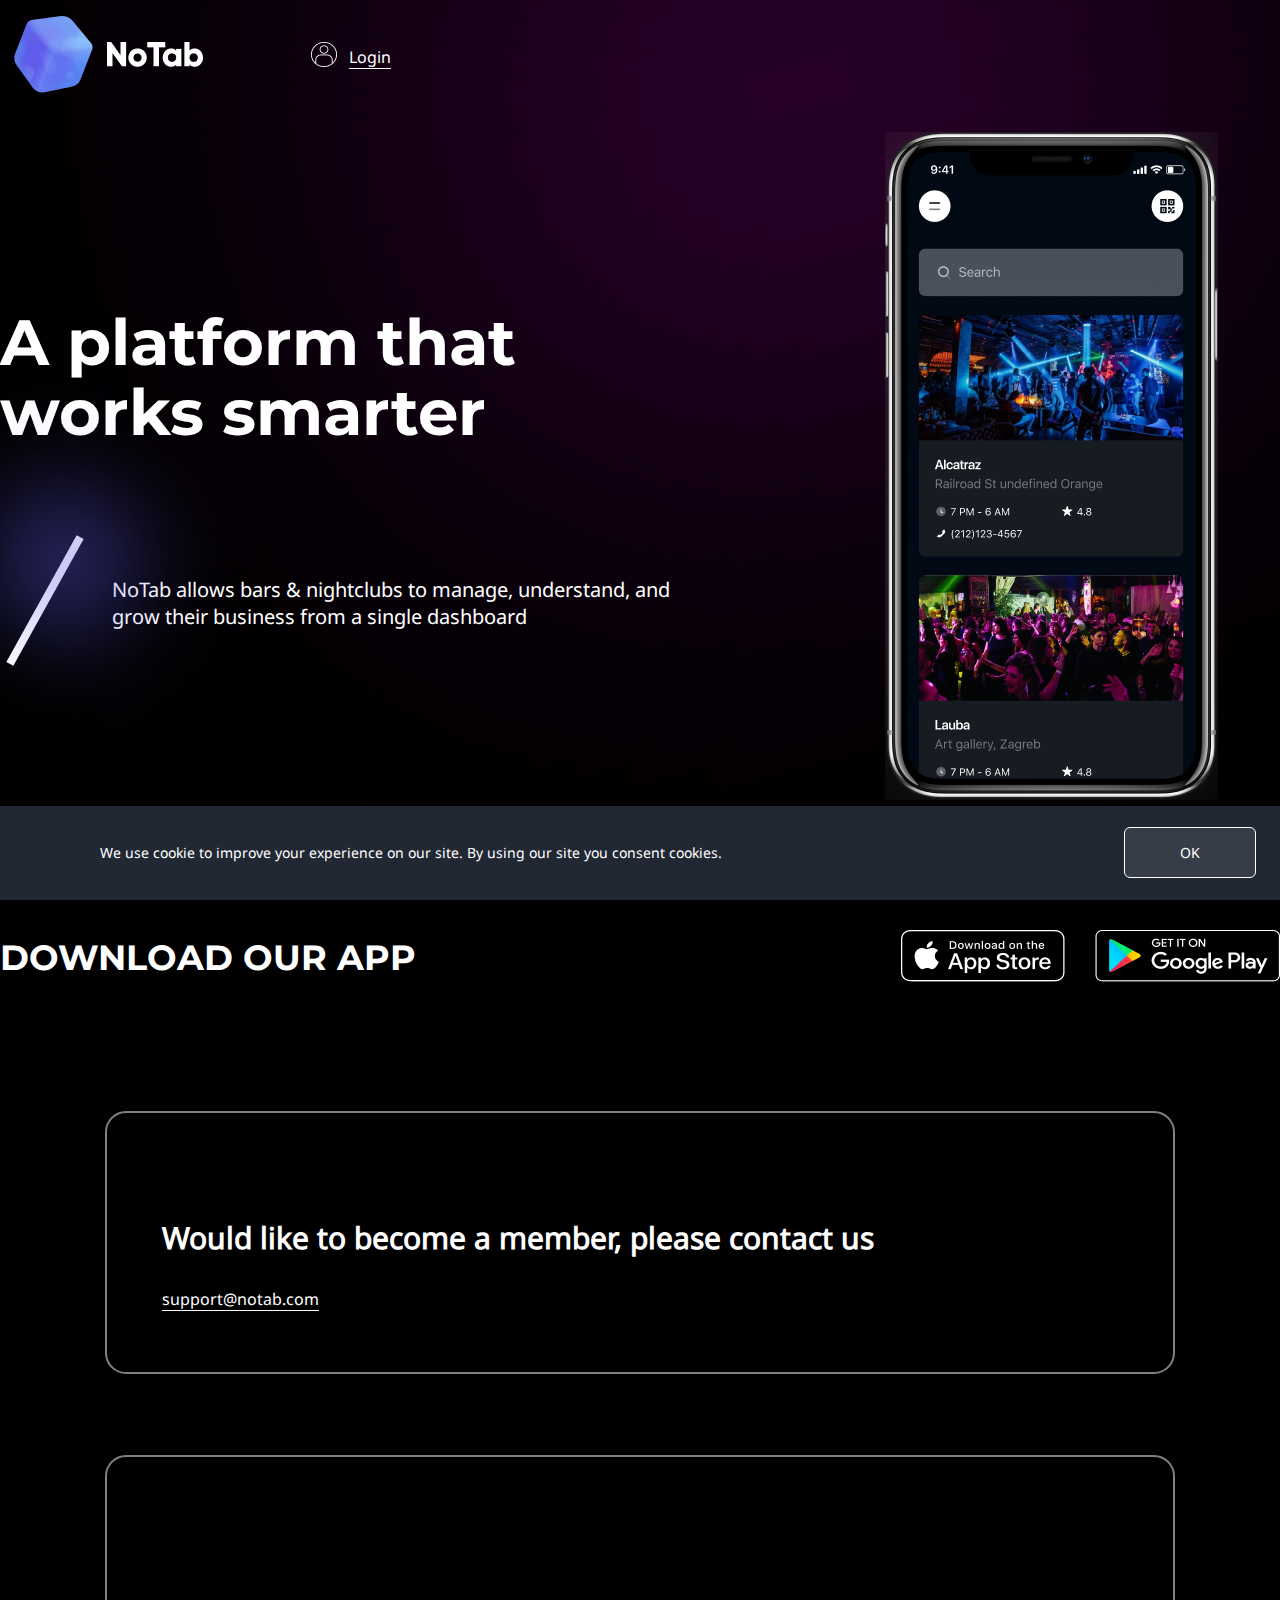
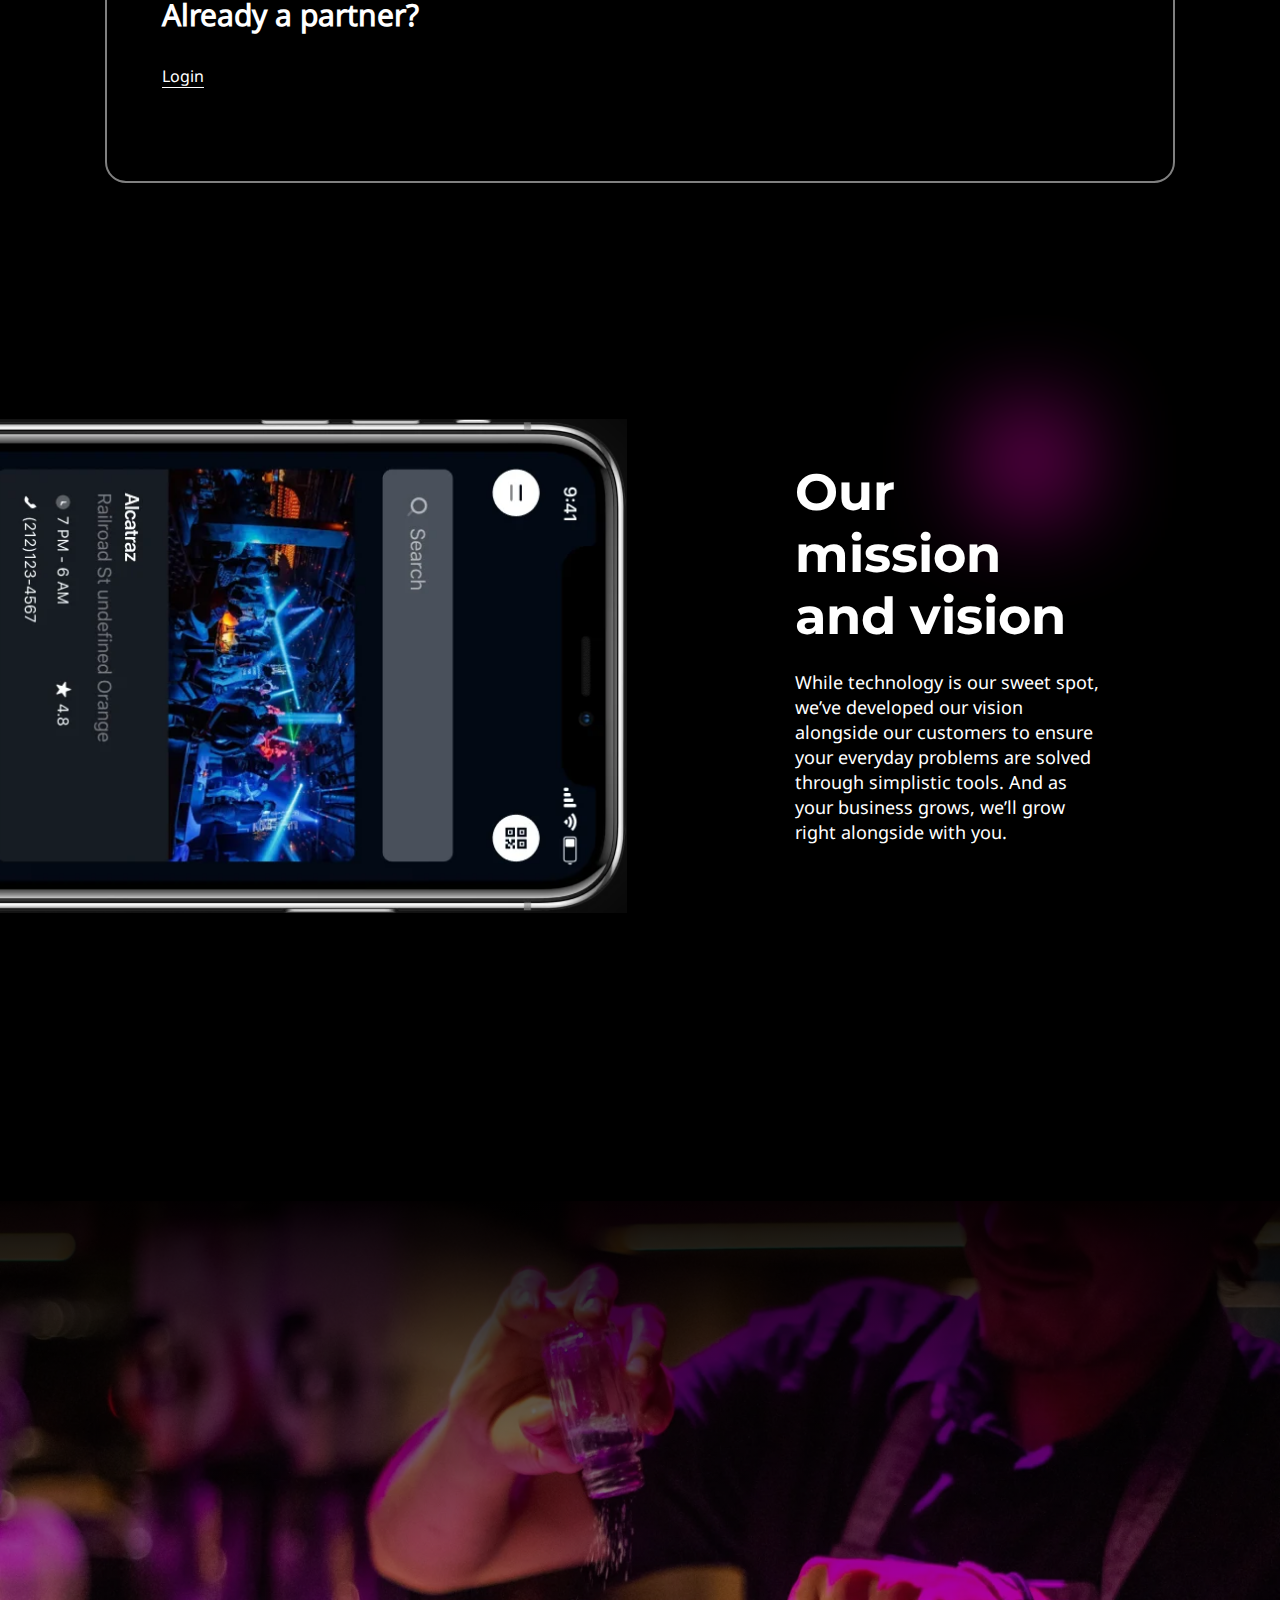
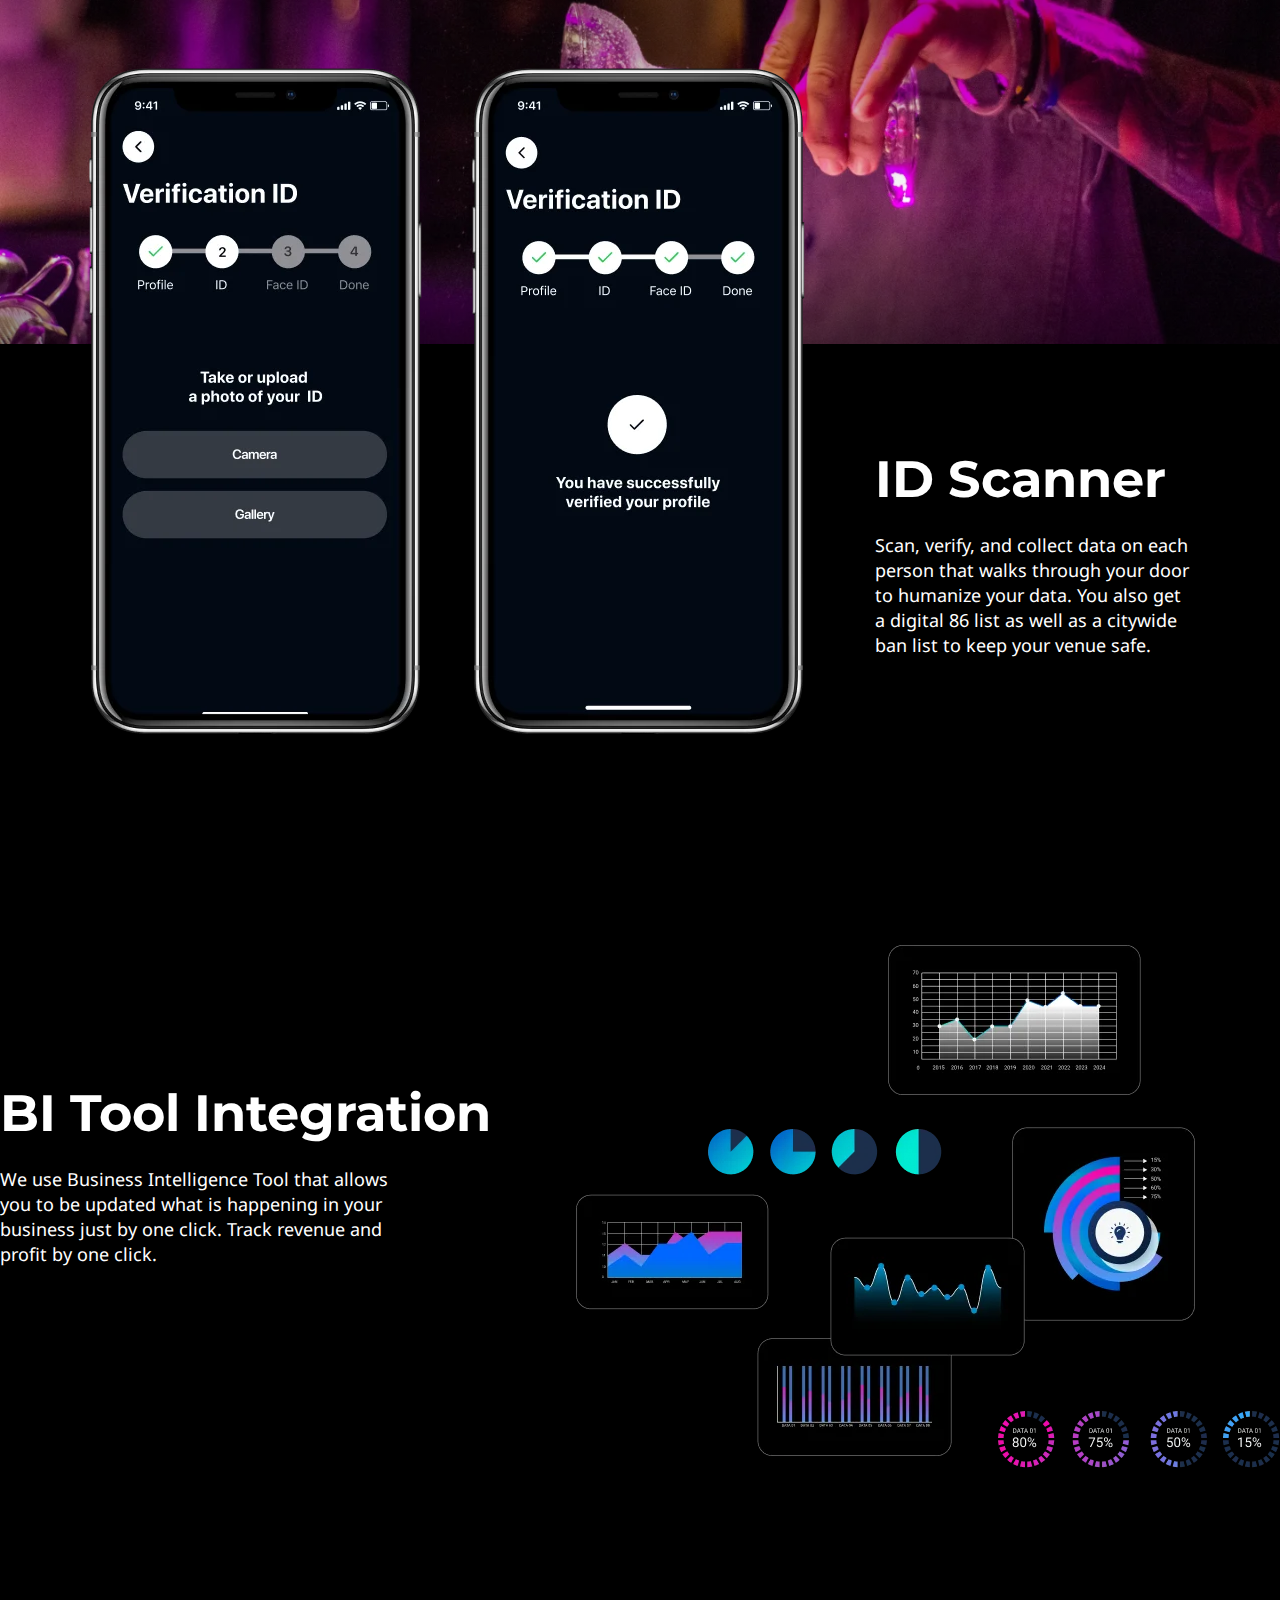
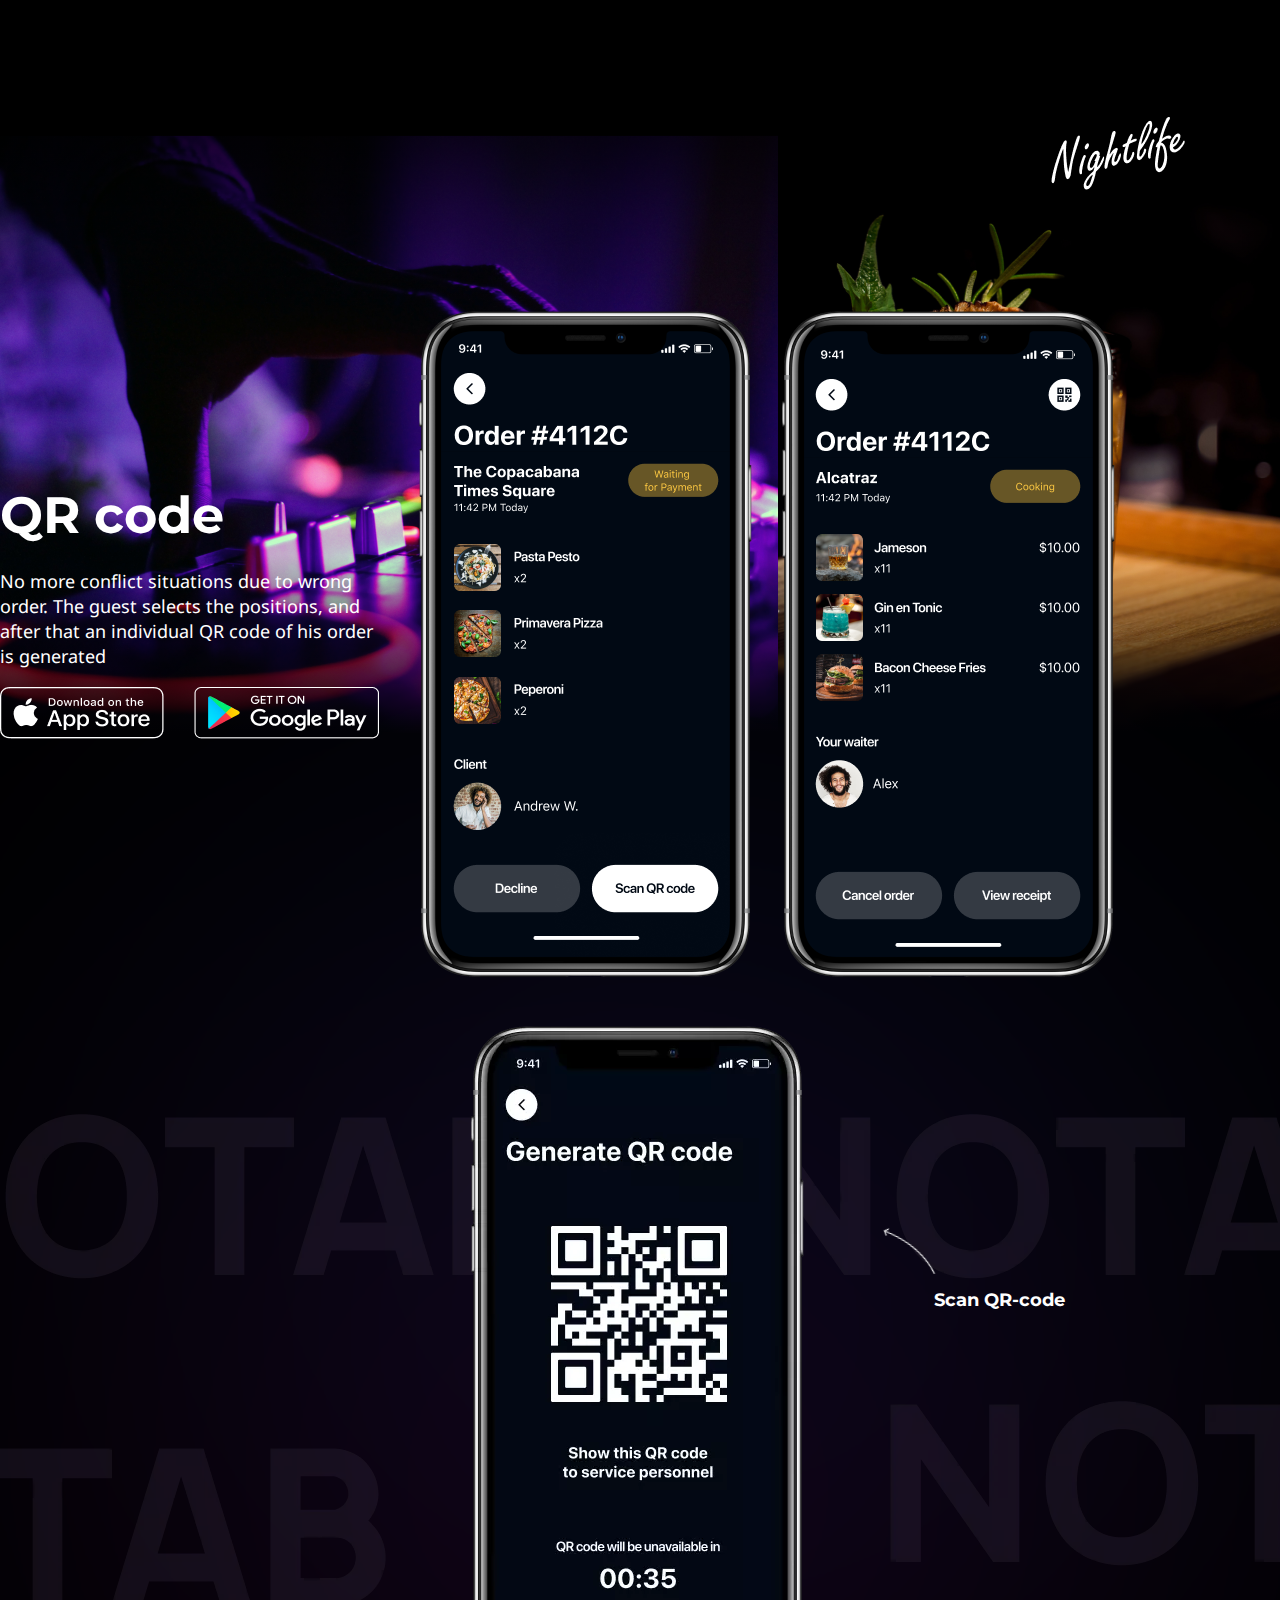
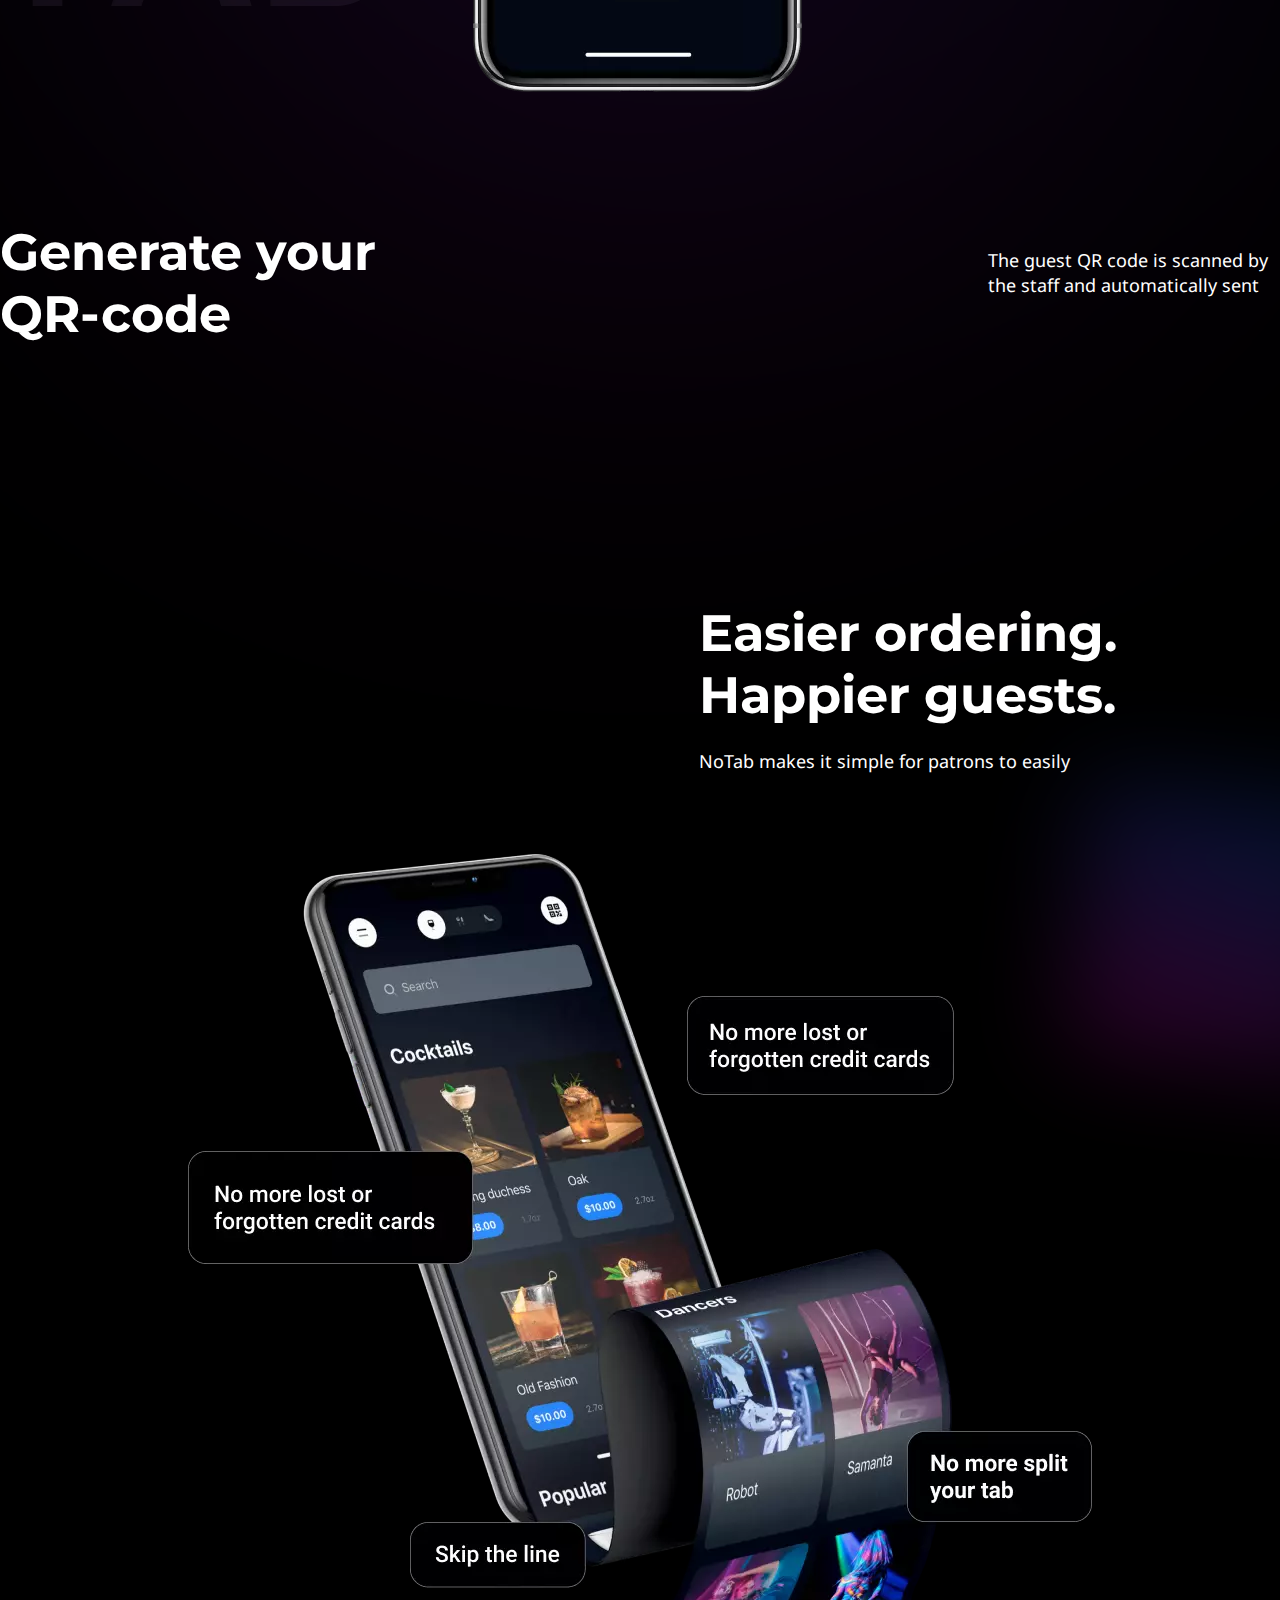
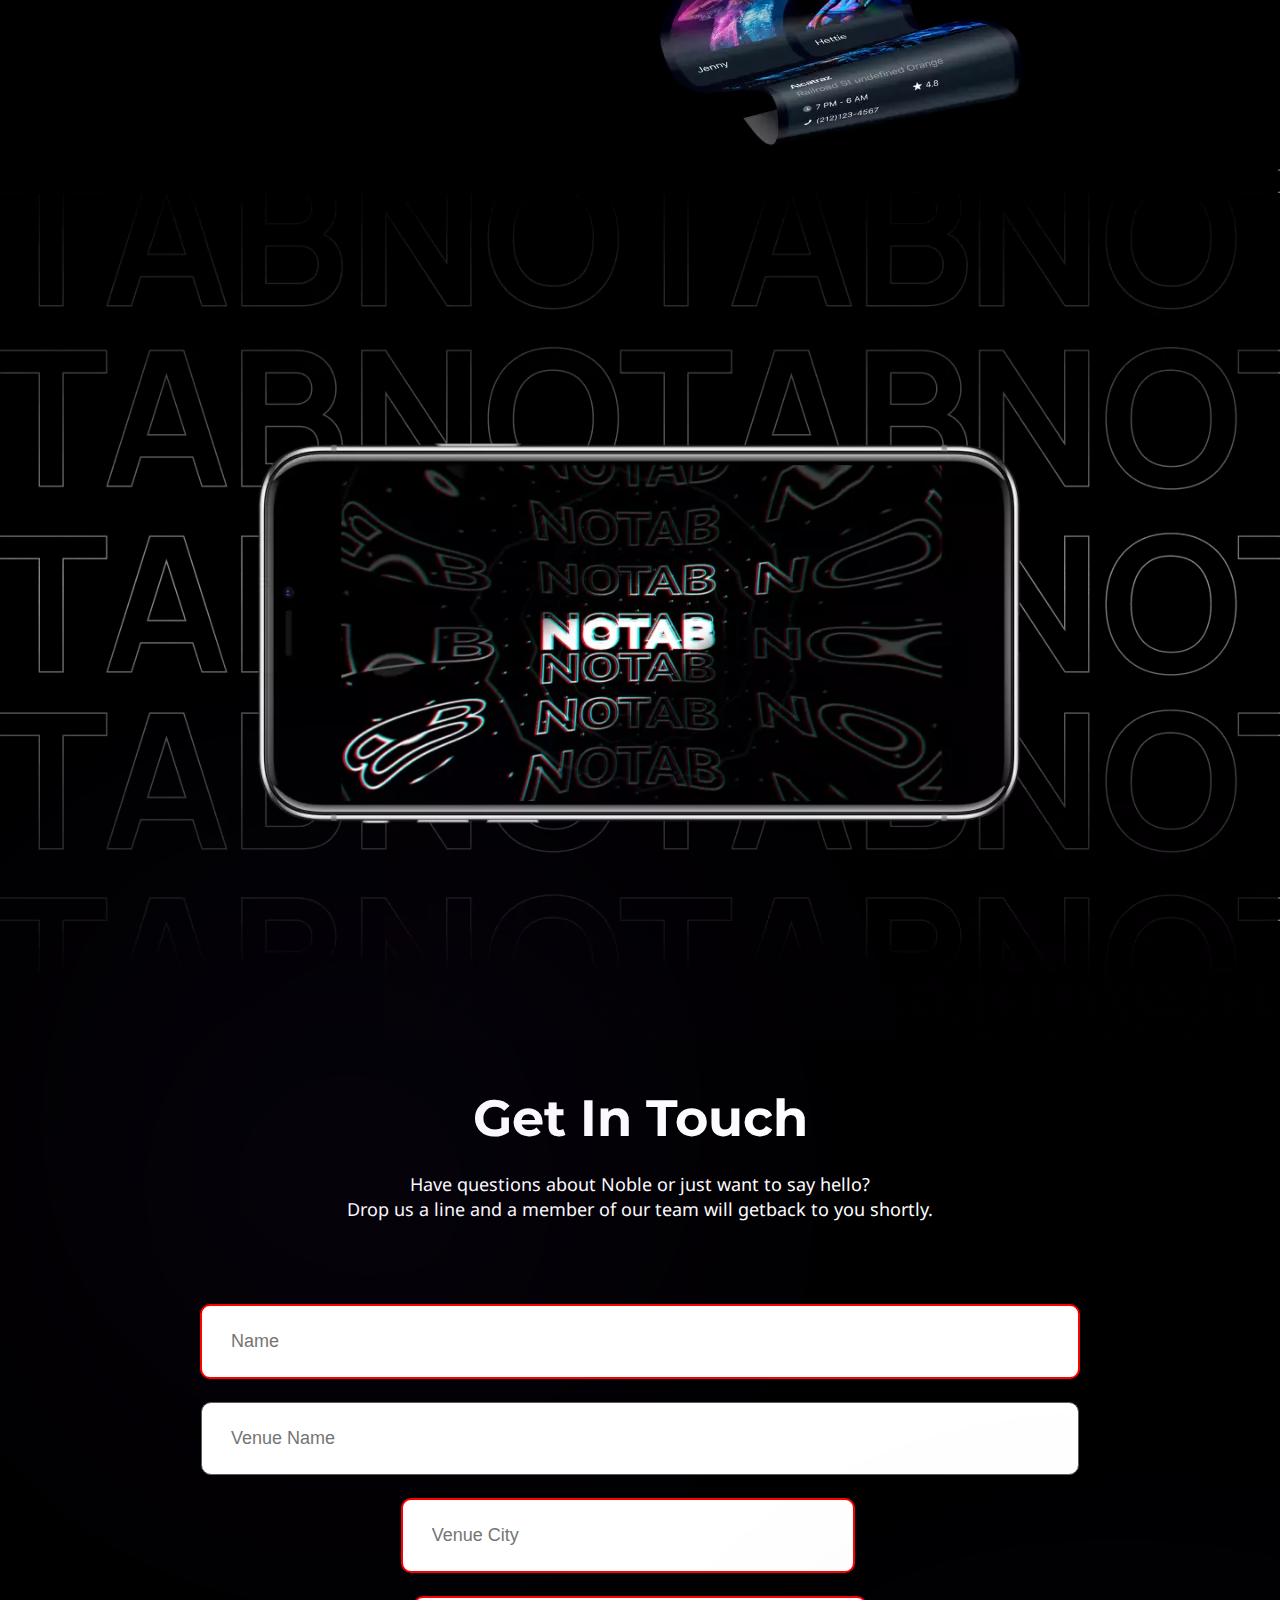
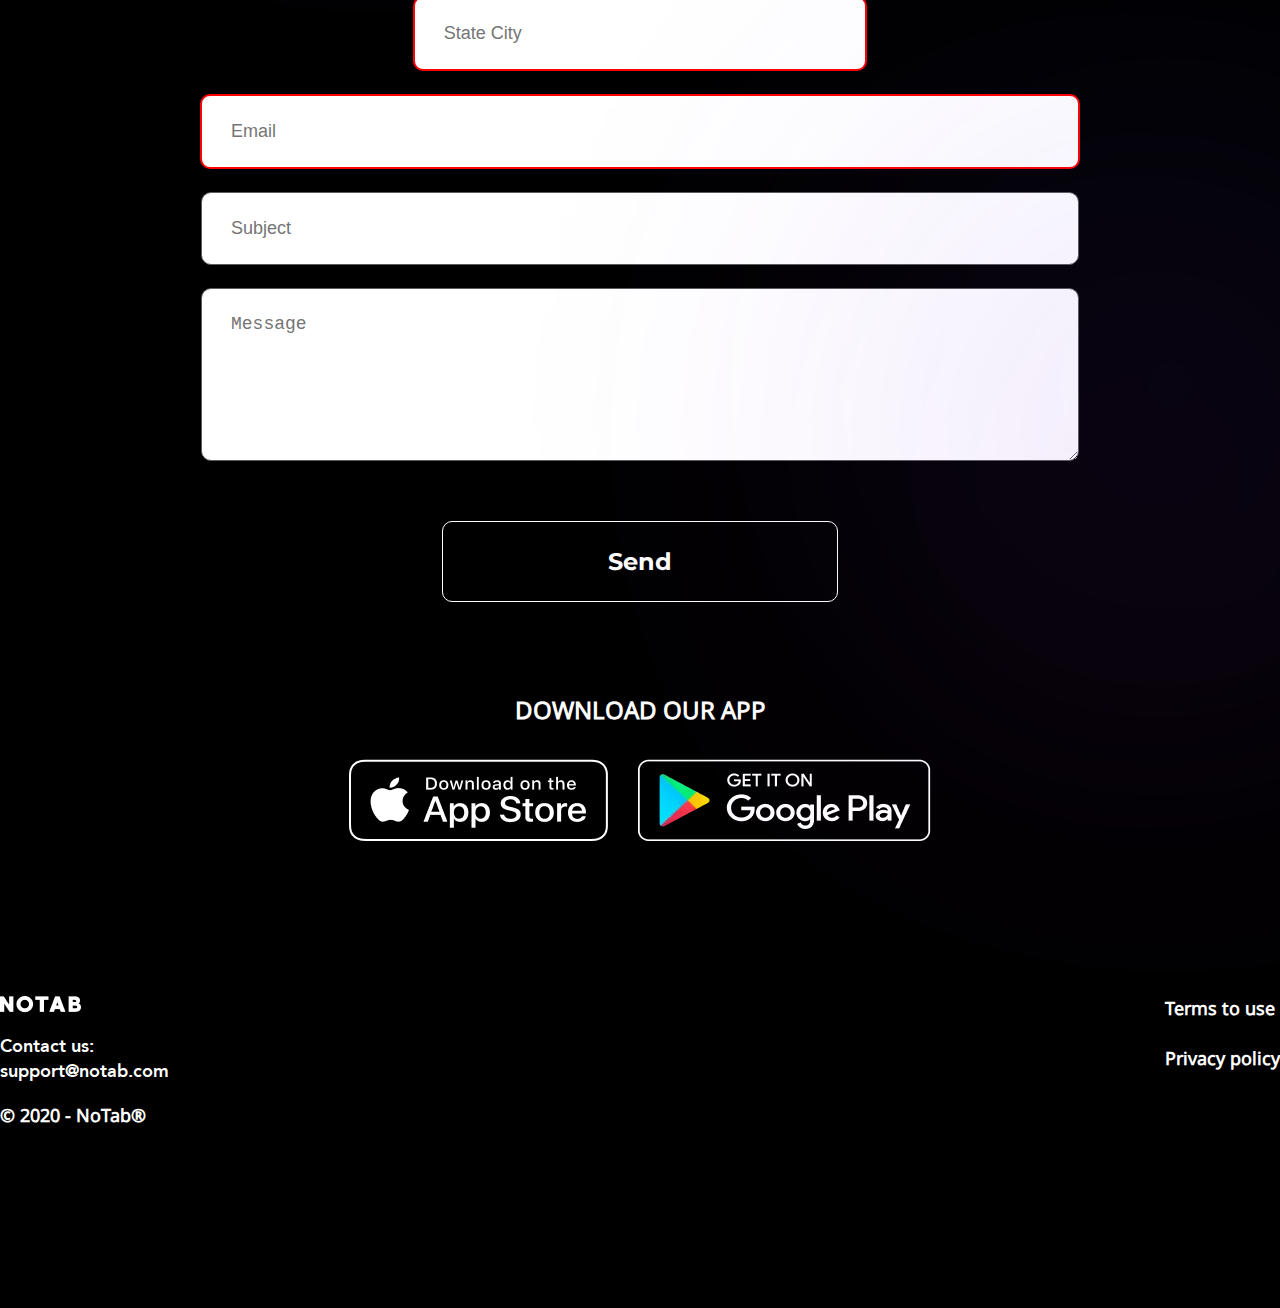
<file: index.html>
<!doctype html>
<html lang="en">
<head>
    <meta charset="UTF-8">
    <meta http-equiv="X-UA-Compatible" content="ie=edge">
    <title>Document</title>
    <link href="https://cdn.jsdelivr.net/npm/bootstrap@5.1.3/dist/css/bootstrap.min.css" rel="stylesheet"
          integrity="sha384-1BmE4kWBq78iYhFldvKuhfTAU6auU8tT94WrHftjDbrCEXSU1oBoqyl2QvZ6jIW3" crossorigin="anonymous">
    <link rel="stylesheet" href="./css/style.css">
</head>
<body>
<header class="header">
    <div class="header__top container">
        <div class="logo">
            <picture>
                <source srcset="image/mobile/logo-mobile.webp" media="(max-width: 375px)" type="image/webp">
                <source srcset="image/mobile/logo-mobile.png" media="(max-width: 375px)">
                <source srcset="image/logo.webp" type="image/webp">
                <img src="image/logo.png" alt="logo"/>
            </picture>
            <picture>
                <source srcset="image/mobile/logo-text-mobile.webp" media="(max-width: 375px)" type="image/webp">
                <source srcset="image/mobile/logo-text-mobile.png" media="(max-width: 375px)">
                <source srcset="image/logo-text.webp" type="image/webp">
                <img src="image/logo-text.png" alt="logo"/>
            </picture>
        </div>
        <div class="auth">
            <div class="auth__login login">
                <picture>
                    <source srcset="image/login-img.webp" type="image/webp">
                    <img src="image/login-img.png" alt="" class="login__image">
                </picture>
                <a href="" class="link login__link">Login</a>
            </div>
        </div>
    </div>
    <div class="header__slide slide container">
        <div class="slide__row">
            <div class="slide__headline slide__column headline">
                <h1 class="headline__title">A platform that works smarter</h1>
                <div class="headline__description">
                    <span class="headline__decor"></span>
                    NoTab allows bars & nightclubs to manage, understand, and grow their
                    business from a single dashboard
                </div>
            </div>
            <div class="slide__image slide__column">
                <picture>
                    <source srcset="image/mobile/slide-phone-mobile.webp" media="(max-width: 375px)" type="image/webp">
                    <source srcset="image/mobile/slide-phone-mobile.png" media="(max-width: 375px)">
                    <source srcset="image/slide-phone.webp" type="image/webp">
                    <img src="image/slide-phone.png" alt="">
                </picture>
            </div>
        </div>
        <div class="slide__row slide__bottom">
            <h3 class="slide__call-to-action slide__column">DOWNLOAD OUR APP</h3>
            <div class="slide__download-links slide__column">
                <div class="slide__download-link">
                    <a href="#">
                        <picture>
                            <source srcset="image/mobile/download-apple-mobile.webp" media="(max-width: 375px)"
                                    type="image/webp">
                            <source srcset="image/mobile/download-apple-mobile.png" media="(max-width: 375px)">
                            <source srcset="image/download-apple.webp" type="image/webp">
                            <img src="image/download-apple.png" alt="">
                        </picture>
                    </a>
                </div>
                <div class="slide__download-link">
                    <a href="#">
                        <picture>
                            <source srcset="image/mobile/download-google-mobile.webp" media="(max-width: 375px)"
                                    type="image/webp">
                            <source srcset="image/mobile/download-google-mobile.png" media="(max-width: 375px)">
                            <source srcset="image/download-google.webp" type="image/webp">
                            <img src="image/download-google.png" alt="">
                        </picture>
                    </a>
                </div>
            </div>
        </div>
    </div>
</header>
<section class="offer-and-mission">
    <div class="partnership container">
        <div class="partnership__offer offer">
            <div class="offer__block">
                <h4 class="offer-block__title">Would like to become
                    a member, please contact us</h4>
                <a href="" class="offer-block__link link">support@notab.com</a>
            </div>
            <div class="offer__block offer__block--one-line">
                <h4 class="offer-block__title">Already a partner?</h4>
                <a href="" class="offer-block__link link">Login</a>
            </div>
        </div>
        <div class="partnership__our-mission our-mission">
            <div class="our-mission__image-wrapper">
                <picture>
                    <source srcset="image/mobile/our-mission-phone-mobile.webp" media="(max-width: 768px)"
                            type="image/webp">
                    <source srcset="image/mobile/our-mission-phone-mobile.png" media="(max-width: 768px)">
                    <source srcset="image/our-mission-phone.webp" type="image/webp">
                    <img src="image/our-mission-phone.png" alt="" class="our-mission__image">
                </picture>
            </div>
            <div class="our-mission__text">
                <h2 class="our-mission-text__title">Our mission and vision</h2>
                <p>While technology is our sweet spot, we’ve developed our vision alongside
                    our customers to ensure your everyday problems are solved through simplistic tools.
                    And as your business grows, we’ll grow right alongside with you. </p>
            </div>
        </div>
    </div>
</section>
<section class="verification">
    <div class="verification__bg"></div>
    <div class="verification__inner container">
        <div class="verification__image-block">
            <picture>
                <source srcset="image/mobile/verification-id-mobile.webp" media="(max-width: 375px)"
                        type="image/webp">
                <source srcset="image/mobile/verification-id-mobile.png" media="(max-width: 375px)">
                <source srcset="image/verification-id.webp" type="image/webp">
                <img src="image/verification-id.png" alt="" class="verification-id-img">
            </picture>
            <picture>
                <source srcset="image/mobile/verification-id-success-mobile.webp" media="(max-width: 375px)"
                        type="image/webp">
                <source srcset="image/mobile/verification-id-success-mobile.png" media="(max-width: 375px)">
                <source srcset="image/verification-id-succsess.webp" type="image/webp">
                <img src="image/verification-id-succsess.png" alt="" class="verification-id-succsess-img">
            </picture>
        </div>
        <div class="verification__description">
            <h2 class="verification-description__title">ID Scanner</h2>
            <p class="verification-description__text">
                Scan, verify, and collect data on each person that walks through your door
                to humanize your data. You also get
                a digital 86 list as well as a citywide ban list to keep your venue safe.
            </p>
        </div>
    </div>
</section>
<section class="bi-tool container">
    <div class="bi-tool__description">
        <h2>BI Tool Integration</h2>
        <p class="bi-tool-description__text">We use Business Intelligence Tool that allows you to be updated what is
            happening in your business just by one click. Track revenue
            and profit by one click.</p>
    </div>
    <div class="bi-tool__image">
        <picture>
            <source srcset="image/mobile/bi-tool-mobile.webp" media="(max-width: 375px)"
                    type="image/webp">
            <source srcset="image/mobile/bi-tool-mobile.png" media="(max-width: 375px)">
            <source srcset="image/bi-tool.webp" type="image/webp">
            <img src="image/bi-tool.png" alt="" class="img-w100">
        </picture>
    </div>
</section>
<section class="qr-code">
    <div class="qr-code__bg"></div>
    <div class="qr-code__inner container">
        <div class="qr-code__description-block">
            <div class="qr-code__description">
                <h2>QR code</h2>
                <p>No more conflict situations due to wrong order. The guest selects the positions, and after that
                    an
                    individual QR code of his order is generated</p>
            </div>
            <div class="slide__download-links">
                <div class="slide__download-link">
                    <a href="#">
                        <picture>
                            <source srcset="image/mobile/download-apple-mobile.webp" media="(max-width: 375px)"
                                    type="image/webp">
                            <source srcset="image/mobile/download-apple-mobile.png" media="(max-width: 375px)">
                            <source srcset="image/download-apple.webp" type="image/webp">
                            <img src="image/download-apple.png" alt="">
                        </picture>
                    </a>
                </div>
                <div class="slide__download-link">
                    <a href="#">
                        <picture>
                            <source srcset="image/mobile/download-google-mobile.webp" media="(max-width: 375px)"
                                    type="image/webp">
                            <source srcset="image/mobile/download-google-mobile.png" media="(max-width: 375px)">
                            <source srcset="image/download-google.webp" type="image/webp">
                            <img src="image/download-google.png" alt="">
                        </picture>
                    </a>
                </div>
            </div>
        </div>
        <div class="qr-code__image-block">
            <picture>
                <source srcset="image/mobile/scan-qr-code-mobile.webp" media="(max-width: 375px)"
                        type="image/webp">
                <source srcset="image/mobile/scan-qr-code-mobile.png" media="(max-width: 375px)">
                <source srcset="image/scan-qr-code.webp" type="image/webp">
                <img src="image/scan-qr-code.png" alt="">
            </picture>
            <picture>
                <source srcset="image/mobile/view-recept-mobile.webp" media="(max-width: 375px)"
                        type="image/webp">
                <source srcset="image/mobile/view-recept-mobile.png" media="(max-width: 375px)">
                <source srcset="image/view-recept.webp" type="image/webp">
                <img src="image/view-recept.png" alt="" class="qr-code-image__img--p40">
            </picture>
        </div>
    </div>

</section>
<section class="generate-qr">
    <div class="generate-qr__row generate-qr__image-block">
        <div class="generate-qr__image">
            <picture>
                <source srcset="image/mobile/generate-qr-mobile.webp" media="(max-width: 375px)"
                        type="image/webp">
                <source srcset="image/mobile/generate-qr-mobile.png" media="(max-width: 375px)">
                <source srcset="image/generate-qr.webp" type="image/webp">
                <img src="image/generate-qr.png" alt="">
            </picture>
        </div>
        <div class="generate-qr__text">Scan QR-code</div>
    </div>
    <div class="generate-qr__row generate-qr__offer container">
        <h2 class="generate-qr-offer__title">Generate your QR-code</h2>
        <p class="generate-qr-offer__text">The guest QR code is scanned
            by the staff and automatically sent</p>
    </div>
</section>
<section class="ordering">
    <div class="ordering__description">
        <h2 class="ordering-description__title">Easier ordering. Happier guests.</h2>
        <p>NoTab makes it simple for patrons to easily</p>
    </div>
    <div class="ordering__image">
        <picture>
            <source srcset="image/mobile/ordering-phone-mobile.webp" media="(max-width: 900px)"
                    type="image/webp">
            <source srcset="image/mobile/ordering-phone-mobile.png" media="(max-width: 900px)">
            <source srcset="image/ordering-phone.webp" type="image/webp">
            <img src="image/ordering-phone.png" alt="">
        </picture>
    </div>
</section>
<section class="notab-footer-img">
    <picture>
        <source srcset="image/notab-footer-img.webp" type="image/webp">
        <img src="image/notab-footer-img.png" alt="" class="img-w100">
    </picture>
</section>
<section class="footer-form container">
    <h2 class="footer-form__title">Get In Touch</h2>
    <p class="footer-form__text">Have questions about Noble or just want to say hello? <br> Drop us a line and a member
        of our team will getback to you shortly.</p>
    <form action="/" class="footer-form__form">
        <label for="name"></label>
        <input class="footer-form__input" type="text" name="name" id="name" placeholder="Name" required>
        <label for="venue-name"></label>
        <input class="footer-form__input" type="text" name="venue-name" id="venue-name"
               placeholder="Venue Name">
        <div class="footer-form__input-group">
            <input class="footer-form__input footer-form__input--50" type="text" name="venue-city" id="venue-city"
                   placeholder="Venue City" required>
            <input class="footer-form__input footer-form__input--50" type="text" name="state-city" id="state-city"
                   placeholder="State City" required>
            <label for="state-city"></label>
        </div>
        <label for="email"></label>
        <input class="footer-form__input" type="email" name="email" id="email" placeholder="Email" required>

        <label for="subject"></label>
        <input class="footer-form__input" type="text" name="subject" id="subject" placeholder="Subject">

        <label for="message"></label>
        <textarea class="footer-form__textarea" name="message" id="message" cols="30" rows="5"
                  placeholder="Message"></textarea>
        <button type="submit" class="footer-form__submit">Send</button>
    </form>
</section>
<section class="download-footer">
    <h5 class="download-footer__title">DOWNLOAD OUR APP</h5>
    <div class="slide__download-links slide__column">
        <div class="slide__download-link">
            <a href="#">
                <picture>
                    <source srcset="image/mobile/download-apple-mobile.webp" media="(max-width: 375px)"
                            type="image/webp">
                    <source srcset="image/mobile/download-apple-mobile.png" media="(max-width: 375px)">
                    <source srcset="image/download-apple-footer.webp" type="image/webp">
                    <img src="image/download-apple-footer.png" alt="">
                </picture>
            </a>
        </div>
        <div class="slide__download-link">
            <a href="#">
                <picture>
                    <source srcset="image/mobile/download-google-mobile.webp" media="(max-width: 375px)"
                            type="image/webp">
                    <source srcset="image/mobile/download-google-mobile.png" media="(max-width: 375px)">
                    <source srcset="image/download-google-footer.webp" type="image/webp">
                    <img src="image/download-google-footer.png" alt="">
                </picture>
            </a>
        </div>
    </div>
</section>
<footer class="footer container">
    <div class="footer__column footer-contact">
        <div class="footer-contact__logo">
            <picture>
                <source srcset="image/logo-footer.webp" type="image/webp">
                <img src="image/logo-footer.png" alt="">
            </picture>
        </div>
        <div class="footer-contact__contact-us">
            Contact us: support@notab.com
        </div>
        <div class="footer-contact__copyright">© 2020 - NoTab®</div>
    </div>
    <div class="footer__column footer-links">
        <a href="#" class="link link--footer">Terms to use</a>
        <a href="#" class="link link--footer">Privacy policy</a>
    </div>
</footer>
<div class="cookies">
    <div class="cookies__inner">
        <div class="cookies__message">We use cookie to improve your experience on our site. By using our site you
            consent cookies.
        </div>
        <div class="cookies__button">OK</div>
    </div>
</div>
<script src="https://cdn.jsdelivr.net/npm/bootstrap@5.1.3/dist/js/bootstrap.bundle.min.js"
        integrity="sha384-ka7Sk0Gln4gmtz2MlQnikT1wXgYsOg+OMhuP+IlRH9sENBO0LRn5q+8nbTov4+1p"
        crossorigin="anonymous"></script>
<script src="js/main.js"></script>
</body>
</html>
</file>
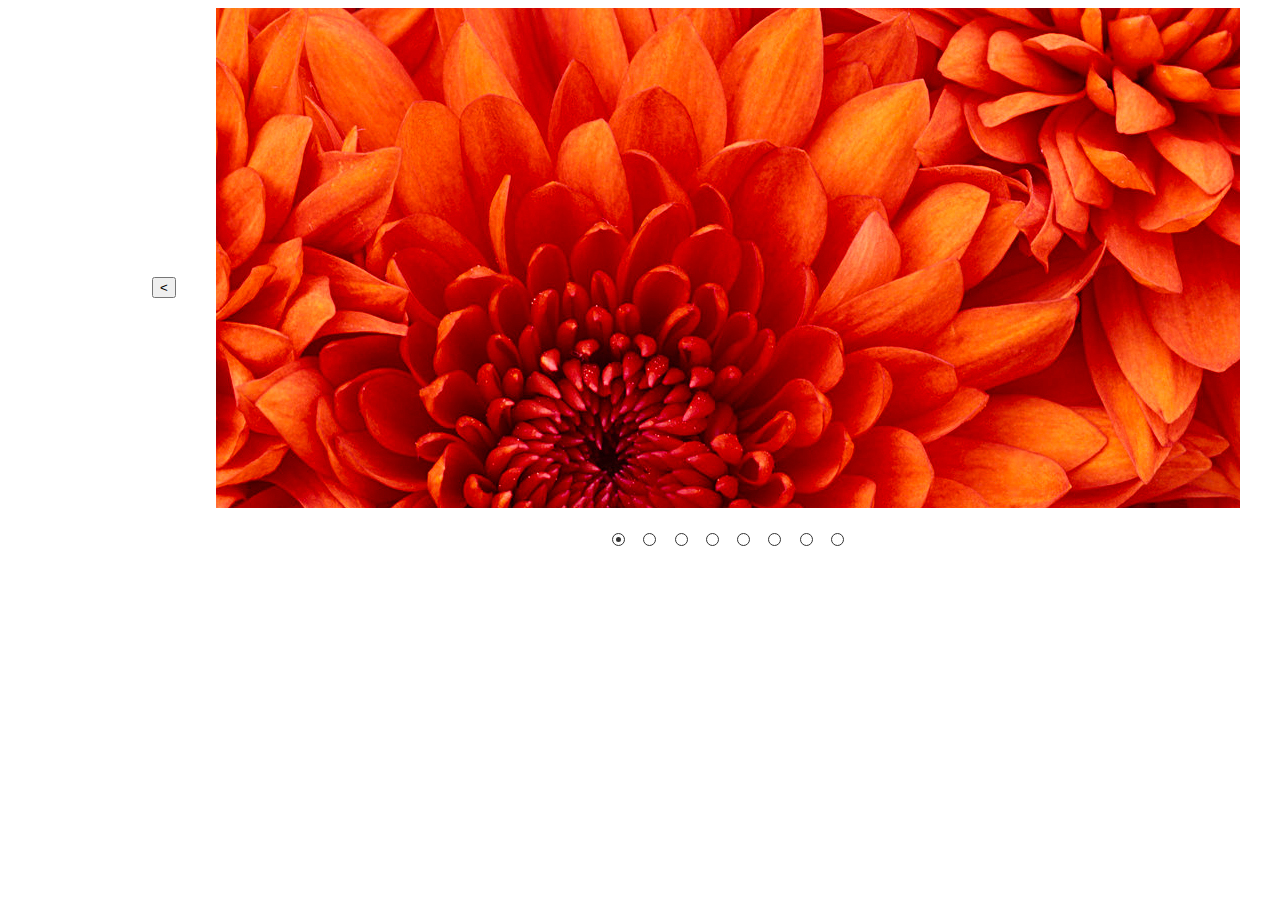
<file: slider.html>
<!DOCTYPE html>
<html lang="en">
<head>
    <meta charset="UTF-8">
    <title>Title</title>
    <link rel="stylesheet" href="css/style-slider.css">
</head>
<body>
<div class="container">
    <button class="prev"> <</button>
    <div class="slider">
        <div class="slider-list">

            <div class="slide"><img src="img/1.jpg" alt=""></div>
            <div class="slide"><img src="img/2.jpg" alt=""></div>
            <div class="slide"><img src="img/3.jpg" alt=""></div>
            <div class="slide"><img src="img/4.jpg" alt=""></div>
            <div class="slide"><img src="img/5.jpg" alt=""></div>
            <div class="slide"><img src="img/6.jpg" alt=""></div>
            <div class="slide"><img src="img/7.jpg" alt=""></div>
            <div class="slide"><img src="img/8.jpg" alt=""></div>

        </div>

    </div>
    <button class="next"> ></button>
    <div class="slider-dots"></div>
</div>
<script>
    const slider = document.querySelector('.slider');
    const sliderWidth = slider.clientWidth;
    const slides = document.querySelectorAll('.slide');
    const sliderContainer = document.querySelector('.slider-list');
    sliderContainer.style.width = (slides.length + 2) * sliderWidth + 'px';
    sliderContainer.style.transform = 'translate3d(-' + sliderWidth + 'px, 0px, 0px)';
    let startPosition = -sliderWidth;
    const next = document.querySelector('.next');
    const prev = document.querySelector('.prev');
    let animationInProgress = false;
    const dots = document.querySelector('.slider-dots');
    let currentDotNum = 1;
    slideDotAdd();

    function slideDotAdd() {
        const dotRef = document.createElement('span');
        dotRef.classList.add('slider-dot');

        for (let i = 1; i <= slides.length; i++) {
            let clone = dotRef.cloneNode();

            if (i === 1) {
                clone.classList.add('active');
            }

            clone.dataset.num = i;

            dots.append(clone);

            handleClick(clone);
        }
    }

    function handleClick(item) {
        item.addEventListener('click', () => {
            deleteActiveDot();
            currentDotNum = item.dataset.num;
            item.classList.add('active');
            sliderContainer.style.transform = 'translate3d(-' + (item.dataset.num * sliderWidth) + 'px, 0px, 0px)';
        })
    }

    function deleteActiveDot() {
        let dots = document.querySelectorAll('.slider-dot');
        Array.from(dots).map(elem => elem.classList.remove('active'));
    }

    let cloneFirstSlide = slides[0].cloneNode(true);
    sliderContainer.append(cloneFirstSlide);
    let cloneLastSlide = slides[slides.length - 1].cloneNode(true);
    sliderContainer.prepend(cloneLastSlide);

    next.addEventListener('click', (e) => {
        e.preventDefault();

        if (animationInProgress) {
            return;
        }

        let matrix = new WebKitCSSMatrix(sliderContainer.style.transform);
        startPosition = matrix.m41;

        nextSlide(startPosition);

    });

    function nextSlide(startPosition, direction) {
        animationInProgress = true;
        let start = Date.now();
        currentDotNum++;

        let timer = setInterval(function () {
            let timePassed = Date.now() - start;
            let total = timePassed * 1.8 - startPosition;

            if (total >= Math.abs(startPosition) + sliderWidth) {
                total = (total - total % sliderWidth);

                clearInterval(timer);
                animationInProgress = false;

                if ((parseInt(sliderContainer.style.width) - total) === sliderWidth) {
                    sliderContainer.style.transform = 'translate3d(-' + sliderWidth + 'px, 0px, 0px)';
                    return;
                }
            }


            sliderContainer.style.transform = 'translate3d(-' + total + 'px, 0px, 0px)';
        }, 24);

        deleteActiveDot();

        if (currentDotNum > slides.length) {
            currentDotNum = 1;
        }

        let activeDot = document.querySelector('.slider-dot[data-num="' + currentDotNum + '"]');
        activeDot.classList.add('active');
    }

    prev.addEventListener('click', (e) => {
        e.preventDefault();

        if (animationInProgress) {
            return;
        }

        let matrix = new WebKitCSSMatrix(sliderContainer.style.transform);
        startPosition = matrix.m41;


        prevSlide(startPosition);

    });

    function prevSlide(startPosition) {
        animationInProgress = true;
        let start = Date.now();
        currentDotNum--;

        let timer = setInterval(function () {
            let timePassed = Date.now() - start;
            let total = startPosition + timePassed * 1.8;

            if (Math.abs(startPosition) - sliderWidth  >= Math.abs(total)) {
                total = -(sliderWidth - Math.abs(total % sliderWidth)) + total;


                clearInterval(timer);
                animationInProgress = false;


            } else if (total >= 0) {
                sliderContainer.style.transform = 'translate3d(-' + (parseInt(sliderContainer.style.width) - sliderWidth * 2) + 'px, 0px, 0px)';

                clearInterval(timer);
                animationInProgress = false;
                return;
            }

            sliderContainer.style.transform = 'translate3d(' + total + 'px, 0px, 0px)';
        }, 24);

        deleteActiveDot();

        if (currentDotNum < 1) {
            currentDotNum = slides.length;
        }

        let activeDot = document.querySelector('.slider-dot[data-num="' + currentDotNum + '"]');
        activeDot.classList.add('active');
    }


</script>
</body>
</html>
</file>
<file: css/style.css>
@font-face {
    font-family: "Noto Sans";
    font-style: normal;
    font-weight: 400;
    src: local('Noto Sans'),
    url("../fonts/NotoSans-Regular.woff2") format('woff2');
}

@font-face {
    font-family: "Montserrat";
    font-style: normal;
    font-weight: 700;
    src: local('Montserrat'),
    url("../fonts/Montserrat-Bold.woff2") format('woff2');
}

@font-face {
    font-family: "Avenir";
    font-style: normal;
    font-weight: 800;
    src: local('Avenir'),
    url("../fonts/Avenir-Heavy.woff2") format('woff2');
}

body {
    background: #000000;
    color: #fff;
    font-family: "Noto Sans", sans-serif;
    margin: 0;
}

h1 {
    font-family: "Montserrat", sans-serif;
    font-size: 64px;
    line-height: 70px;
    margin: 0;
}

h2 {
    font-family: 'Montserrat', sans-serif;
    font-weight: 700;
    font-size: 51px;
    line-height: 62px;
    margin-bottom: 23px;
}

h3 {
    font-family: "Montserrat", sans-serif;
    line-height: 70px;
    font-size: 35px;
}

h4 {
    font-weight: 700;
    font-size: 30px;
    line-height: 41px;
}

h5 {
    font-weight: 700;
    font-size: 24px;
    line-height: 33px;
}

p {
    font-weight: 400;
    font-size: 18px;
    line-height: 25px;
}

.link {
    text-decoration: none;
    color: #fff;
    border-bottom: 1px solid;
}

.img-w100 {
    width: 100%;
}

.header__top {
    display: flex;
    align-items: center;
    margin-bottom: 18px;
}

.logo {
    display: inherit;
    align-items: inherit;
    margin-right: 108px;
}

.login {
    display: flex;
    align-items: center;
    column-gap: 12px;
}

.slide__row {
    display: flex;
    align-items: center;
    justify-content: space-between;
    margin-bottom: 83px;
}

.slide__headline {
    flex: 1 1 643px;
    margin-right: 180px;
}

.slide__image {
    flex: 1 1 auto;
}

.slide__image::after {
    background: rgba(250, 0, 255, 0.2);
    filter: blur(250px);
    transform: rotate(-105.26deg);
    width: 662px;
    height: 783px;
    position: absolute;
    content: '';
    z-index: -1;
    right: 149px;
    top: -305px;
}

.headline__title {
    margin-bottom: 129px;
}


.headline__description {
    padding-left: 112px;
    font-size: 20px;
    position: relative;
}

.headline__decor {
    height: 137px;
    position: absolute;
    left: 41px;
    top: -48px;
    border: 4px solid;
    transform: rotate(29deg);
}

.headline__decor::before {
    content: '';
    position: absolute;
    width: 125px;
    height: 125px;
    left: -65px;
    background: rgba(96, 92, 234, 0.5);
    filter: blur(50px);
    top: -38px;
}

.slide__download-links {
    display: flex;
    column-gap: 30px;
    flex-wrap: wrap;
    row-gap: 24px;
    justify-content: center;
}

.cookies {
    background: #212834;
    padding: 21px 24px 22px 100px;
    position: sticky;
    transition: all 0.5s linear;
    bottom: 0;
}

.cookies--active {
    opacity: 1;
    visibility: visible;

}

.cookies--deactivated {
    opacity: 0;
    visibility: hidden;

}

.cookies__inner {
    display: flex;
    justify-content: space-between;
    align-items: center;
}

.cookies__message {
    font-size: 14px;
    line-height: 19px;
}

.cookies__button {
    font-size: 14px;
    line-height: 19px;
    background: rgba(255, 255, 255, 0.1);
    border: 0.5px solid #FFFFFF;
    border-radius: 6px;
    padding: 15px 55px;
    cursor: pointer;
}

.offer-and-mission {
    margin-bottom: 283px;
}

.offer {
    display: flex;
    gap: 81px;
    margin: 0 105px;
    flex-wrap: wrap;
}

.offer__block {
    padding: 64px 100px 62px 55px;
    border: 2px solid rgba(255, 255, 255, 0.5);
    border-radius: 21px;
    flex: 1 1 502px;
}

.offer-block__title {
    margin-bottom: 30px;
}

.offer__block--one-line {
    padding: 97px 123px 94px 55px;
}

.partnership__offer {
    margin-bottom: 236px;
}

.our-mission {
    display: flex;
    position: relative;
    left: -365px;
    width: 115%;
}

.our-mission__image-wrapper {
    margin-right: 10.5rem;
}

.our-mission__image {
    width: 100%;
}

.our-mission__text {
    flex: 1 1 315px;
}


.our-mission-text__title::after {
    background: #F101BF;
    opacity: 0.7;
    filter: blur(50px);
    width: 85px;
    height: 85px;
    position: absolute;
    top: 0;
    z-index: -1;
    right: 35px;
    content: '';
}

.mobile-cookie {
    display: none;
}

.verification {
    position: relative;
    margin-bottom: 204px;
}

.verification__bg {
    background: linear-gradient(179.83deg, #000 -3.1%, rgba(0, 0, 0, 0) 56.76%, #000 83.92%), url('../image/verification-bg.webp') no-repeat;
    background-size: 100%;
    position: absolute;
    width: 100%;
    height: 1060px;
    z-index: -1;
}

.verification__inner {
    display: flex;
    padding-top: 467px;
    flex-wrap: wrap;
    gap: 70px;
    justify-content: center;
}

.verification__image-block {
    display: flex;
    flex-wrap: wrap;
    column-gap: 50px;
    margin-right: 128px;
    justify-content: center;
    row-gap: 55px;
}


.verification__description {
    flex: 1 1 316px;
    align-self: flex-end;
    max-width: 316px;
    margin-bottom: 65px;
}


.bi-tool {
    display: flex;
    margin-bottom: 218px;
    justify-content: space-between;
    flex-wrap: wrap;
}

.bi-tool__description {
    padding-top: 95px;
    flex: 1 1 497px;
}

.bi-tool-description__text {
    width: 395px;
}

.qr-code {
    margin-bottom: 42px;
}

.qr-code__bg {
    background: linear-gradient(179.83deg, #000 -3.1%, rgba(0, 0, 0, 0) 36.76%, rgba(0, 0, 0, 0) 67.76%, #000 93.92%), url('../image/marcela-laskoski.webp') left no-repeat, url('../image/ash-edmonds-fsI.webp') right no-repeat;
    height: 682px;
    position: absolute;
    z-index: -1;
    width: 100%;
}

.qr-code__inner {
    display: flex;
    padding-top: 220px;
    flex-wrap: wrap;
}

.qr-code__description-block {
    flex: 1 1 379px;
    max-width: 379px;
    margin-right: 80px;
    align-self: flex-end;
    padding-bottom: 415px;
}

.qr-code__image-block {
    display: flex;
    column-gap: 80px;
    flex-wrap: wrap;
    justify-content: center;
}

.qr-code-image__img--p40 {
    padding-top: 377px;
}

.qr-code__bg::after {
    background: url('../image/Nightlife.webp');
    content: '';
    position: absolute;
    top: 25px;
    right: 95px;
    width: 134px;
    height: 74px;
}

.generate-qr__row {
    display: flex;
    align-items: center;
    justify-content: center;
    flex-wrap: wrap;
}

.generate-qr__image-block {
    margin-bottom: 80px;
    background: url('../image/generate-qr-bg.webp') no-repeat center;
}

.generate-qr__offer {
    justify-content: space-between;
}

.generate-qr-offer__title {
    flex: 1 1 381px;
    max-width: 381px;
}

.generate-qr-offer__text {
    flex: 1 1 292px;
    max-width: 292px;
}

.generate-qr__image {
    position: relative;
    margin-right: 130px;
    margin-left: 255px;
}

.generate-qr__text {
    padding-bottom: 125px;
    position: relative;
    font-family: 'Montserrat', sans-serif;
    font-size: 18px;
    line-height: 22px;
}

.generate-qr__image::before {
    content: '';
    position: absolute;
    width: 1022px;
    height: 952px;
    left: -100%;
    top: -150px;
    background: linear-gradient(12.08deg, #F101BF 2.82%, #0066FF 97.06%);
    opacity: 0.15;
    filter: blur(311.569px);
    border-radius: 476.034px;
    transform: rotate(-0.55deg);
    z-index: -1;
}

.generate-qr__text::before {
    content: '';
    width: 100px;
    height: 30px;
    position: absolute;
    background: url('../image/arrow.webp') no-repeat;
    top: -48px;
    left: -56px;
    transform: rotate(17deg);
}

.generate-qr {
    display: flex;
    flex-direction: column;
    margin-bottom: 192px;
}

.ordering {
    display: flex;
    flex-direction: column;
    align-items: center;
    position: relative;
    overflow-x: hidden;
}

.ordering__description {
    align-self: flex-end;
    max-width: 421px;
    margin-right: 160px;
}

.ordering::after {
    content: '';
    position: absolute;
    width: 287px;
    height: 267px;
    top: 233px;
    right: -84px;
    background: linear-gradient(12.08deg, #F101BF 2.82%, #0066FF 97.06%);
    opacity: 0.2;
    filter: blur(50px);
    transform: rotate(5.78deg);
}

.notab-footer-img {
    text-align: center;
    margin-top: -130px;
    z-index: -1;
    position: relative;
    margin-bottom: -50px;
}

.footer-form {
    text-align: center;
    margin-bottom: 91px;
}

.footer-form__text {
    margin-bottom: 82px;
}

.footer-form__title {
    position: relative;
}

.footer-form__title::before {
    content: '';
    position: absolute;
    width: 247px;
    height: 250px;
    background: linear-gradient(12.08deg, #F101BF 2.82%, #0066FF 97.06%);
    opacity: 0.3;
    filter: blur(250px);
    transform: rotate(5.78deg);
    top: -60px;
    left: 237px;
}

.footer-form__form {
    display: flex;
    flex-direction: column;
    align-items: center;
    position: relative;
    max-width: 818px;
    margin: 0 auto;
}

.footer-form__form::after {
    content: '';
    position: absolute;
    width: 337px;
    height: 341px;
    background: linear-gradient(12.08deg, #F101BF 2.82%, #0066FF 97.06%);
    opacity: 0.3;
    filter: blur(250px);
    transform: rotate(5.78deg);
    right: -275px;
    bottom: 0;
}

.footer-form__input,
.footer-form__textarea {
    background: #FFFFFF;
    border: 1px solid #5C5C5C;
    border-radius: 10px;
    width: 100%;
    margin-bottom: 23px;
    padding: 23px 29px;
    font-size: 18px;
    line-height: 25px;
    color: #BFBFBF;
    outline: none;
}

.footer-form__textarea {
    margin-bottom: 60px;
}

.footer-form__input-group {
    width: 100%;
}

.footer-form__input--50 {
    width: 48%;
}

.footer-form__input--50:first-child {
    margin-right: 24px;
}

.footer-form__input:invalid {
    border: 2px solid #FF0000;
}

.footer-form__submit {
    background: #000000;
    border: 1px solid #FFFFFF;
    border-radius: 10px;
    color: #fff;
    font-size: 24px;
    line-height: 29px;
    font-family: 'Montserrat', sans-serit, sans-serif;
    padding: 25px 165px;
}

.download-footer {
    max-width: 610px;
    margin: 0 auto 150px;
}

.download-footer__link {
    flex-direction: column;
}

.download-footer__title {
    text-align: center;
    margin-bottom: 33px;
}

.footer {
    display: flex;
    justify-content: space-between;
    margin-bottom: 86px;
}

.footer-contact__logo {
    margin-bottom: 16px;
}

.footer-contact__contact-us {
    font-family: 'Avenir', serif;
    font-weight: 500;
    font-size: 18px;
    line-height: 25px;
    margin-bottom: 19px;
    max-width: 175px;
}

.footer-contact__copyright {
    font-weight: 800;
    font-size: 18px;
    line-height: 25px;
}

.footer-links {
    display: flex;
    flex-direction: column;
    row-gap: 25px;
}

.link.link--footer {
    font-weight: 800;
    font-size: 18px;
    line-height: 25px;
    border: none;
}

@media only screen and (max-width: 1400px) {
    .verification__image-block {
        margin-right: 0;
    }

    .qr-code__image-block {
        column-gap: 30px;
        row-gap: 50px;
    }

    .qr-code__description-block {
        margin-right: 40px;
        padding-bottom: 240px;
    }

    .qr-code-image__img--p40 {
        padding-top: 0;
    }
}

@media only screen and (max-width: 1200px) {
    .bi-tool {
        margin-bottom: 0;
    }

    .qr-code__bg {
        height: 110%;
        background: linear-gradient(179.83deg, #000 -3.1%, rgba(0, 0, 0, 0) 10.76%, rgba(0, 0, 0, 0) 25.76%, #000 35.1%, rgba(0, 0, 0, 0) 26.76%, rgba(0, 0, 0, 0) 99.76%, #000 100%), url('../image/marcela-laskoski.webp') 0 0 no-repeat, url('../image/ash-edmonds-fsI.webp') 50px 560px no-repeat;
        background-size: contain;
    }

    .qr-code__bg::after {
        background: none;
    }

    .footer-form__input--50 {
        width: 100%;
    }

    .footer-form__input--50:first-child {
        margin-right: 0;
    }

}

@media only screen and (max-width: 768px) {
    .offer {
        row-gap: 30px;
        margin: 0 0 110px;
    }

    .our-mission {
        left: 0;
        width: 100%;
        flex-wrap: wrap;
        justify-content: center;
        row-gap: 163px;
    }

    .our-mission__image-wrapper {
        order: 2;
        margin-right: 0;
    }

    .verification__description {
        order: -1;
        margin-bottom: 0;
    }

    .generate-qr__image {
        margin: 0 auto;
    }

    .generate-qr__text {
        padding-top: 63px;
        padding-right: 33px;
        width: 100%;
        text-align: right;
    }

    .generate-qr__text::before {
        width: 34px;
        height: 102px;
        background: url('../image/mobile/arrow-mobile.webp') no-repeat;
        top: -46px;
        transform: rotate(-2deg);
        right: 34px;
        left: unset;
    }
}

@media only screen and (max-width: 375px) {
    .header__top {
        margin: 40px 0 65px 0;
        justify-content: space-between;
    }

    .login__image {
        display: none;
    }

    h1 {
        font-size: 35px;
        line-height: 40px;
    }

    h2 {
        font-size: 24px;
        line-height: 29px;
        margin-bottom: 24px;
    }

    h3 {
        font-size: 24px;
        line-height: 29px;
    }

    p {
        font-size: 16px;
        line-height: 22px;
    }


    .slide__headline {
        margin-right: 15px;
        flex: 1 0 240px;
    }

    .headline__decor {
        display: none;
    }

    .headline__description {
        padding: 0;
        font-size: 16px;
        line-height: 22px;
    }

    .slide__bottom {
        flex-wrap: wrap;
        justify-content: center;
    }

    .slide__call-to-action {
        margin-bottom: 34px;
    }

    .header__bottom {
        display: none;
    }

    .offer__block {
        padding: 39px 56px 40px 33px;
    }

    .offer-block__title {
        font-size: 24px;
        line-height: 33px;
    }

    .partnership__offer {
        margin-bottom: 110px;
    }

    .our-mission__text {
        margin-right: 45px;
    }

    .our-mission-text__title::after {
        left: -20px;
        top: -25px;
    }

    .mobile-cookie {
        display: block;
    }

    .offer-and-mission {
        margin-bottom: 95px;
    }

    .cookies {
        padding: 22px 15px;
    }

    .cookies__message {
        font-size: 12px;
        line-height: 16px;
        margin-right: 55px;
    }

    .cookies__button {
        padding: 15px 36px;
    }

    .verification__bg {
        background: linear-gradient(179.83deg, #000 -1.85%, rgba(0, 0, 0, 0.67) 11.21%, rgba(0, 0, 0, 0) 54.71%, #000 83.92%), url('../image/verification-bg.webp') no-repeat;
        background-size: 100%;
        height: 300px;
    }

    .verification__inner {
        padding-top: 190px;
    }


    .verification {
        margin-bottom: 144px;
    }

    .bi-tool__description {
        padding-top: 0;
        margin-bottom: 30px;
    }

    .bi-tool.container {
        margin-bottom: 35px;
    }

    .qr-code__description {
        margin-bottom: 50px;
    }

    .qr-code__bg::after {
        background: url('../image/Nightlife-mobile.webp') no-repeat;
        content: '';
        position: absolute;
        top: 702px;
        right: 205px;
        width: 134px;
        height: 74px;
    }

    .qr-code {
        margin-bottom: 130px;

    }

    .generate-qr__image-block {
        background: url('../image/mobile/generate-qr-bg-mobile.webp') no-repeat 0 40%;
        margin-bottom: 0;
    }

    .generate-qr__image-block {
        flex-direction: column;
    }

    .generate-qr__offer {
        order: -1;
    }

    .generate-qr__image {
        padding-top: 70px;
    }

    .generate-qr__image::before {
        width: 309px;
        height: 288px;
        left: -35%;
        top: 130px;
    }

    .generate-qr__text {
        padding-bottom: 0;
    }

    .generate-qr {
        margin-bottom: 116px;
    }

    .ordering__description {
        margin: 0;
        padding-left: 15px;
    }

    .ordering-description__title {

    }

    .ordering {
        margin-bottom: 95px;
    }

    .notab-footer-img {
        display: none;
    }

    .footer-form__text {
        margin-bottom: 49px;
    }

    .footer-form__submit {
        padding: 26px 140px;
    }

    .footer-form__input {
        margin-bottom: 16px;
    }

    .footer-form__textarea {
        margin-bottom: 40px;
    }

    .footer-form__title::before {
        left: unset;
        right: 200px;
    }

    .download-footer {
        margin-bottom: 64px;
    }

    .footer-form__form::after {
        right: -200px;
        bottom: -194px;
    }

    .footer {
        flex-direction: column;
        align-items: center;
    }

    .footer-links {
        order: -1;
        margin-bottom: 58px;
    }

    .footer-contact {
        text-align: center;
    }

    .footer-contact__contact-us {
        max-width: none;
    }
}
</file>
<file: css/style-slider.css>
.container {
    width: 1440px;
    margin: 0 auto;
    position: relative;
}

.slider {
    display: block;
    width: 1024px;
    height: 500px;
    overflow: hidden;
    position: relative;
    margin: 0 auto;
}

.slider-list {
    position: relative;
}

.slide {
    float: left;
    position: relative;
}


.prev {
    position: absolute;
    top: 50%;
    left: 10%;
}

.next {
    position: absolute;
    top: 50%;
    right: 10%;
}

.slider-dots {
    display: flex;
    width: 250px;
    justify-content: space-around;
    margin: 25px auto 0;
}

.slider-dot {
    width: 11px;
    height: 11px;
    display: block;
    cursor: pointer;
    border: 1px solid #333;
    border-radius: 50%;
    position: relative;
}

.slider-dot.active::after {
    content: '';
    border: 2px solid #333;
    width: 1px;
    height: 1px;
    display: block;
    background: #333;
    position: absolute;
    top: 3px;
    left: 3px;
    border-radius: 50%;
}
</file>
